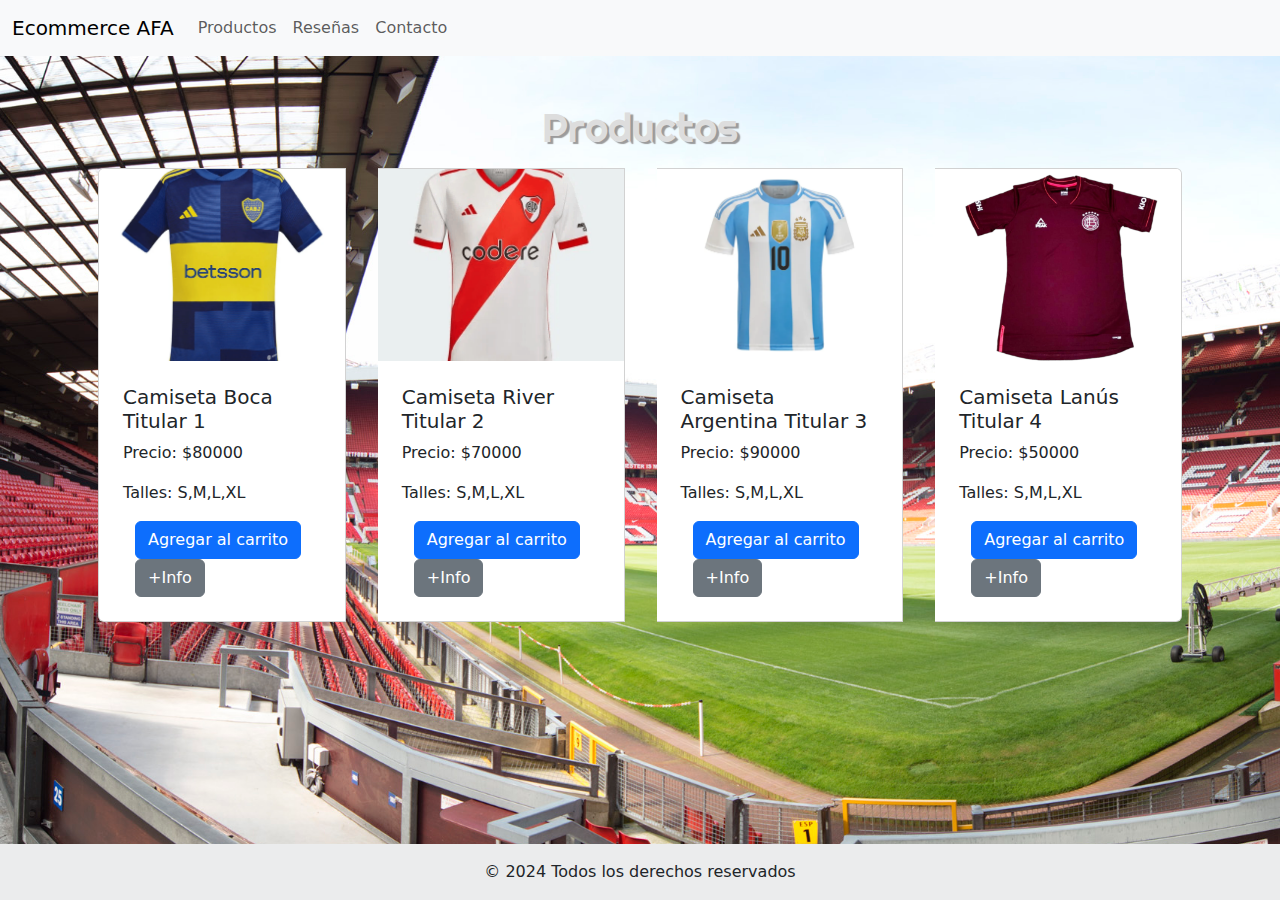
<file: index.html>
<!DOCTYPE html>
<html lang="en">
<head>
    <meta charset="UTF-8">
    <meta name="viewport" content="width=device-width, initial-scale=1.0">
    <link href="https://cdn.jsdelivr.net/npm/bootstrap@5.3.3/dist/css/bootstrap.min.css" rel="stylesheet" integrity="sha384-QWTKZyjpPEjISv5WaRU9OFeRpok6YctnYmDr5pNlyT2bRjXh0JMhjY6hW+ALEwIH" crossorigin="anonymous">
    <link rel="stylesheet" href="styles.css">
    <link rel="preconnect" href="https://fonts.googleapis.com">
    <link rel="preconnect" href="https://fonts.gstatic.com" crossorigin>
    <link href="https://fonts.googleapis.com/css2?family=Righteous&display=swap" rel="stylesheet">
    
    <title>Proyecto Final</title>
</head>
<body class="imagen-fondo old-trafford">
    <header class="mb-5 header">
        <nav class="d-flex navbar navbar-expand-lg navbar-light bg-light">
            <div class="container-fluid">
              <a class="navbar-brand" href="index.html">Ecommerce AFA</a>
              <button class="navbar-toggler" type="button" data-bs-toggle="collapse" data-bs-target="#navbarSupportedContent" aria-controls="navbarSupportedContent" aria-expanded="false" aria-label="Toggle navigation">
                <span class="navbar-toggler-icon"></span>
              </button>
              <div class="collapse navbar-collapse" id="navbarSupportedContent">
                <ul class="navbar-nav me-auto mb-2 mb-lg-0">
                  <li class="nav-item">
                    <a class="nav-link" href="index.html">Productos</a>
                  </li>
                  <li class="nav-item">
                    <a class="nav-link" href="reviews.html">Reseñas</a>
                  </li>
                  <li class="nav-item">
                    <a class="nav-link" href="contacto.html">Contacto</a>
                  </li>
                </ul>
              </div>
            </div>
        </nav>
    </header>

    <main >
        <section class="container align-items-center justify-content-center">
            <h1 class="text-center mb-3 titulo">Productos</h1>
            
            <div  class="d-flex flex-wrap justify-content-between">
                <div class="card-group" id="camisetas-container">
                  
                    
  
                </div>
                
            </div>
        </section> 
    </main>

    <footer class="footer bg-body-tertiary">
        
        <!-- Copyright -->
        <div class="text-center p-3" style="background-color: rgba(0, 0, 0, 0.05);">
          © 2024 Todos los derechos reservados
        </div>
        <!-- Copyright -->
      </footer>
    <script src="https://cdn.jsdelivr.net/npm/bootstrap@5.3.3/dist/js/bootstrap.bundle.min.js" integrity="sha384-YvpcrYf0tY3lHB60NNkmXc5s9fDVZLESaAA55NDzOxhy9GkcIdslK1eN7N6jIeHz" crossorigin="anonymous"></script>
    <script src="script.js"></script>
  </body>
</html>
</file>
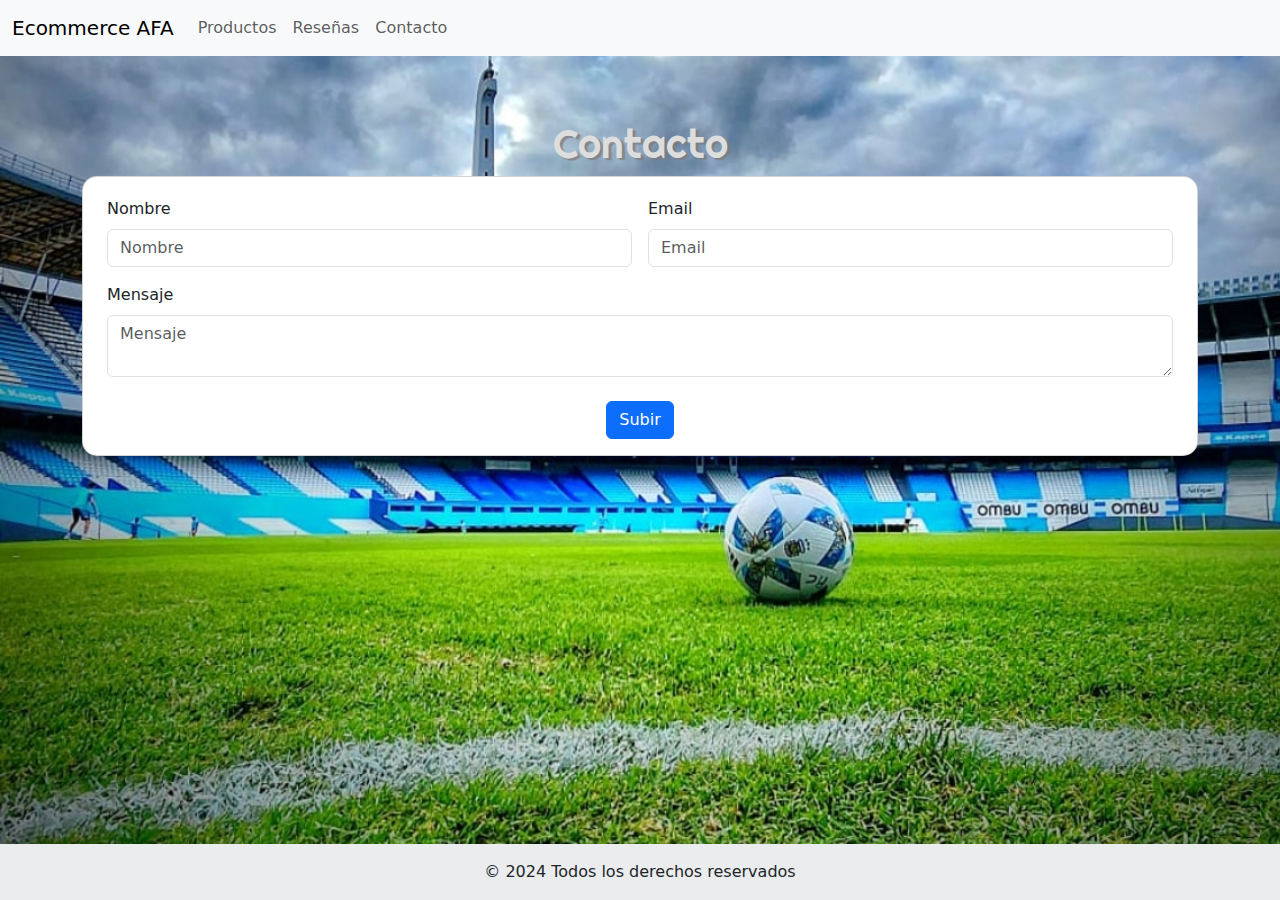
<file: contacto.html>
<!DOCTYPE html>
<html lang="en">
<head>
    <meta charset="UTF-8">
    <meta name="viewport" content="width=device-width, initial-scale=1.0">
    <link href="https://cdn.jsdelivr.net/npm/bootstrap@5.3.3/dist/css/bootstrap.min.css" rel="stylesheet" integrity="sha384-QWTKZyjpPEjISv5WaRU9OFeRpok6YctnYmDr5pNlyT2bRjXh0JMhjY6hW+ALEwIH" crossorigin="anonymous">
    <link rel="stylesheet" href="styles.css">
    <link rel="preconnect" href="https://fonts.googleapis.com">
    <link rel="preconnect" href="https://fonts.gstatic.com" crossorigin>
    <link href="https://fonts.googleapis.com/css2?family=Righteous&display=swap" rel="stylesheet">
    <title>Proyecto Final</title>
</head>
<body class="imagen-fondo cilindro">
    <header class="mb-5 header">
        <nav class="navbar navbar-expand-lg navbar-light bg-light">
            <div class="container-fluid">
              <a class="navbar-brand" href="index.html">Ecommerce AFA</a>
              <button class="navbar-toggler" type="button" data-bs-toggle="collapse" data-bs-target="#navbarSupportedContent" aria-controls="navbarSupportedContent" aria-expanded="false" aria-label="Toggle navigation">
                <span class="navbar-toggler-icon"></span>
              </button>
              <div class="collapse navbar-collapse" id="navbarSupportedContent">
                <ul class="navbar-nav me-auto mb-2 mb-lg-0">
                  <li class="nav-item">
                    <a class="nav-link" href="index.html">Productos</a>
                  </li>
                  <li class="nav-item">
                    <a class="nav-link" href="reviews.html">Reseñas</a>
                  </li>
                  <li class="nav-item">
                    <a class="nav-link" href="contacto.html">Contacto</a>
                  </li>
                </ul>
              </div>
            </div>
          </nav>
    </header>

    <main class="container">
        <h1 class="text-center mt-3 titulo">Contacto</h1>
        <section class="card container justify-content-center align-items-center" style="border-radius: 15px;">
          <script src="script.js"></script>
            <div class="container">
                <form name="contactForm" action="https://formspree.io/f/mrbgkdyd" method="post" onsubmit="return validateContactForm()" class="row g-3 mt-1">
                    
                    <div class="col-6">
                        <label for="nombreInput" class="form-label">Nombre</label>
                        <input type="text" placeholder="Nombre" name="nombre" id="nombreInput" class="form-control" />
                    </div>

                    <div class="col-6">
                        <label for="emailInput" class="form-label">Email</label>
                        <input type="email" placeholder="Email" name="email" id="emailInput" class="form-control" />
                    </div>

                    <div class="col-12">
                        <label for="mensajeInput" class="form-label">Mensaje</label>
                        <textarea placeholder="Mensaje" name="mensaje" id="mensajeInput" class="form-control"></textarea>
                    </div>

                    <div class="d-flex justify-content-center">
                        <button  type="submit" class="btn btn-primary mb-3 mt-2" >Subir</button>
                    </div>
                </form>
            </div>
        </section>
        
    </main>

    <footer class="bg-body-tertiary">
        
        <!-- Copyright -->
        <div class="text-center p-3" style="background-color: rgba(0, 0, 0, 0.05);">
          © 2024 Todos los derechos reservados
        </div>
        <!-- Copyright -->
      </footer>
    <script src="https://cdn.jsdelivr.net/npm/bootstrap@5.3.3/dist/js/bootstrap.bundle.min.js" integrity="sha384-YvpcrYf0tY3lHB60NNkmXc5s9fDVZLESaAA55NDzOxhy9GkcIdslK1eN7N6jIeHz" crossorigin="anonymous"></script>
</body>
</html>
</file>
<file: styles.css>
.card-img-top {
    width: 100%;
    height: 15vw;
    object-fit: cover;
}

.foto-perfil{
    border-radius: 50%; 
    border: 1px solid #ddd;
    padding: 5px;
    width: 100px;
} 

.imagen-fondo{ 
    background-repeat: no-repeat; 
    background-size: cover; 
}

.bombonera{
    background-image: url(Imagenes/bombonera.jpg);
}

.cilindro{
    background-image: url(Imagenes/cilindro.jpg);
}

.old-trafford{
    background-image: url(Imagenes/old_trafford.jpg);
}
.titulo{
    font-family: "Righteous", sans-serif;
    color: #ddd;
    text-shadow: 3px 2px 1px rgba(126,123,123,0.75);
    font-weight: 400;
    font-style: normal;
}

.header{
    position: sticky;
    top: 0;
}

body {
    min-height: 100vh;
    display: flex;
    flex-direction: column;
  }
  
.descripcion{
    display:none;
    border: 1px solid black;
    background-color: whitesmoke;
    color: black;
    border-radius: 24px;
    padding: 1rem;
}
  footer {
    margin-top: auto;
  }
</file>
